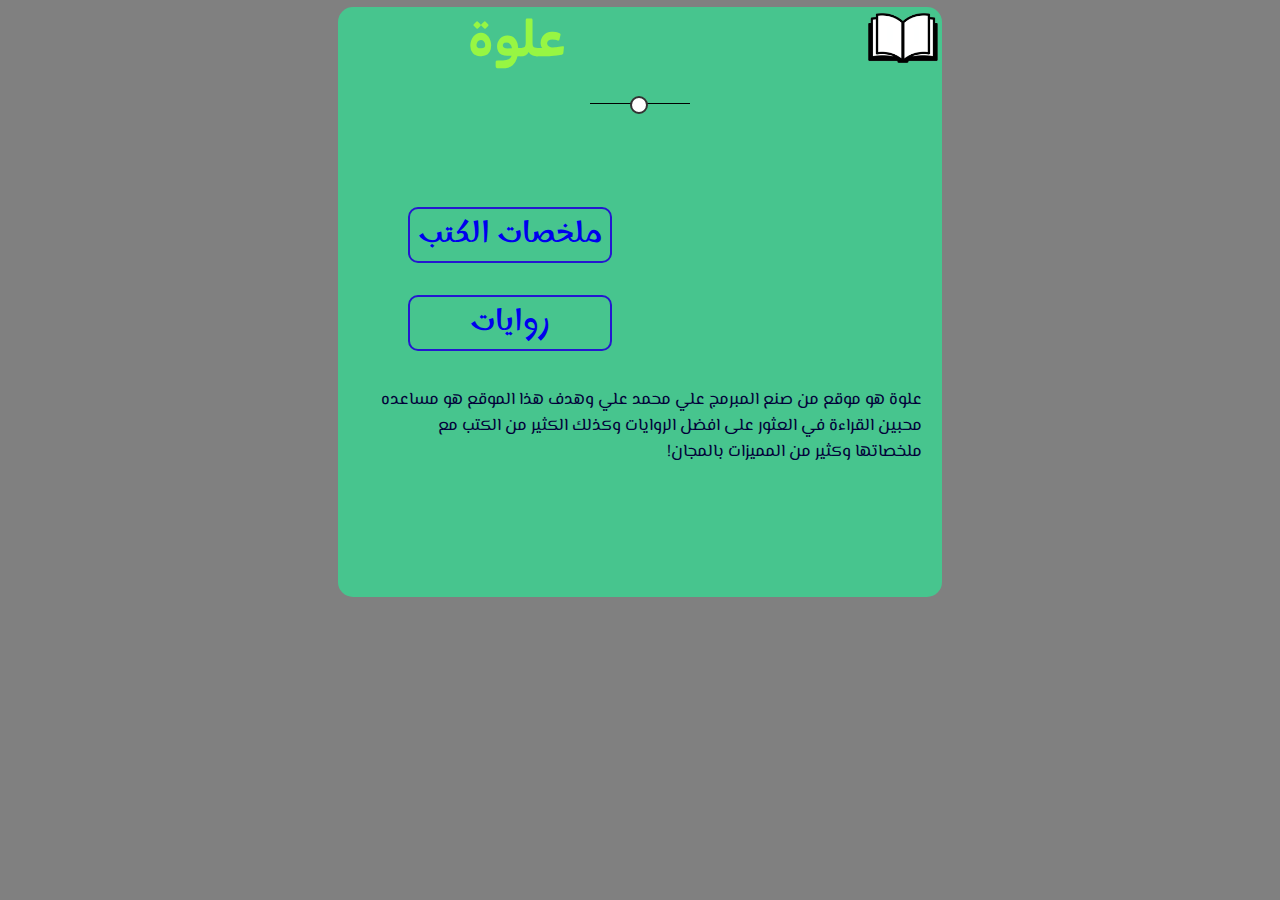
<file: index.html>
<!DOCTYPE html>

<html>
<head>
  <meta name="viewport" content="width=device-width, initial-scale=1"/>
 <link rel="preconnect" href="https://fonts.googleapis.com">
<link rel="preconnect" href="https://fonts.gstatic.com" crossorigin>
<link href="https://fonts.googleapis.com/css2?family=El+Messiri:wght@400;500;600&family=Marhey:wght@300&family=Rubik:wght@300&display=swap" rel="stylesheet">
  <meta http-equiv="CONTENT-TYPE" content="text/html; charset=UTF-8">
  <link rel="stylesheet" href="frame.css">
  <link rel="stylesheet" href="main.css">
  <title>3lwa web</title>
</head>
<body>
  <div class="container df ja">
    <!--start header-->
    <div class="banner pr">
      <header>
        <div class="head df sb">
          
        <h1>
          علوة
        </h1>
          <img src="book.png" alt="logo">
        </div>
        <div class="lin df ja pr">
        <div class="line"><div class="circle pr"></div></div>
          </div>
      </header>
      <!--end header-->
    <!--Start main-->
    <main>
      <div class="df pa items">
        <a href="book.html" class="btn-shape">
          ملخصات الكتب
        </a>
        <a href="#"class="btn-shape">
          روايات
        </a>
      </div>
    </main>
      <!--end Main-->
      <!--start footer-->
      <footer class="pa">
        <p>علوة هو موقع من صنع المبرمج علي محمد علي وهدف هذا الموقع هو مساعده محبين القراءة في العثور على افضل 
         الروايات وكذلك الكثير من الكتب مع ملخصاتها وكثير من المميزات بالمجان!</p>
      </footer>
      <!-- end footer -->
  </div>
</div>
</body>
</html>
</file>
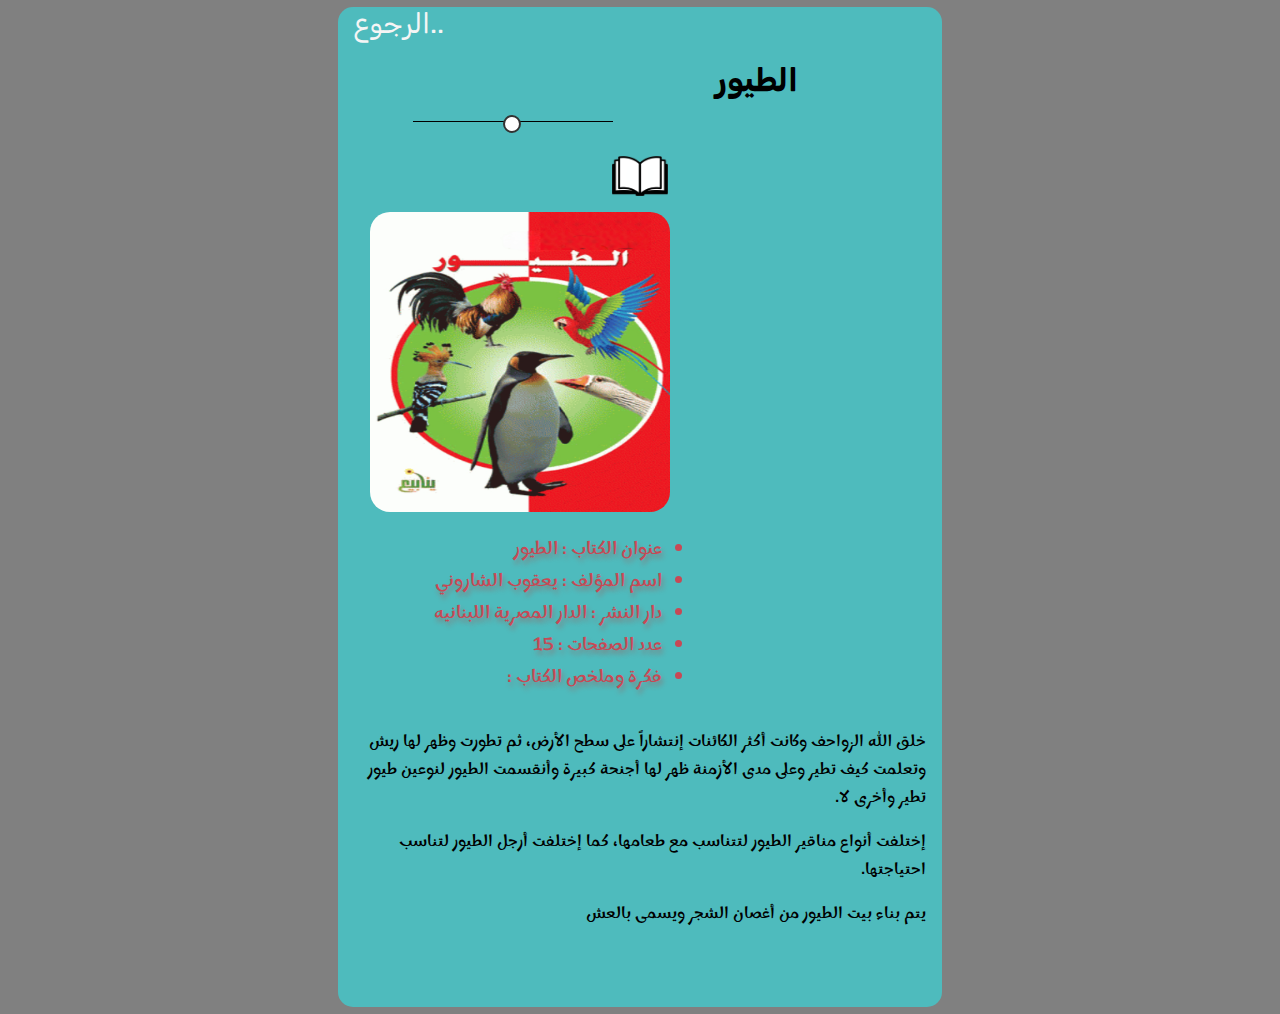
<file: birds.html>
<!DOCTYPE html>

<html>
<head>
  <title>Birds</title>
  <meta http-equiv="CONTENT-TYPE" content="text/html; charset=UTF-8">
  <meta name="viewport" content="width=device-width, initial-scale=1"/>
 <link rel="preconnect" href="https://fonts.googleapis.com">
<link rel="preconnect" href="https://fonts.gstatic.com" crossorigin>
<link href="https://fonts.googleapis.com/css2?family=El+Messiri:wght@400;500;600&family=Marhey:wght@300&family=Rubik:wght@300&display=swap" rel="stylesheet">
  <link rel="stylesheet" href="../branch.css">
  <link rel="stylesheet" href="../frame.css">
  
</head>
<body>
  <div class="container df ja">
    
    <div class="banner-d">
      <a href="../book.html" class="bakk pr">الرجوع..</a>
    <header>
      <div class="nav df">
      <h1 class="mk">الطيور</h1>
      </div>
      <div class="li pr">
        <div class="linee">
          
        </div>
        <div class="circlee pr">
          
        </div>
        
      </div>
    </header>
      <section class="df ja">
        <img  
          src="../book.png" alt="lofo">
      </section>
 
      <article>
        <img  
          src="../birds.jpg" alt="photo">
      </article>
      <main>
        <div class="df">
          <ul dir="rtl">
            <li>عنوان الكتاب : الطيور</li>
            <li>اسم المؤلف : يعقوب الشاروني</li>
            <li>دار النشر : الدار المصرية اللبنانيه</li>
            <li>عدد الصفحات : 15</li>
            <li>فكرة وملخص الكتاب :</li>
          </ul>
        </div>
      </main>
      <footer>
        <p>خلق الله الزواحف وكانت أكثر الكائنات إنتشاراً على سطح الأرض، ثم تطورت وظهر لها ريش وتعلمت كيف تطير وعلى مدى الأزمنة ظهر لها أجنحة كبيرة وأنقسمت الطيور لنوعين طيور تطير وأخرى لا. </p>
        <p>
          إختلفت أنواع مناقير الطيور لتتناسب مع طعامها، كما إختلفت أرجل الطيور لتناسب احتياجتها.
        </p>
       <p>يتم بناء بيت الطيور من أغصان الشجر ويسمى بالعش</p>
      </footer>
    </div>
  </div>
</body>
</html>
</file>
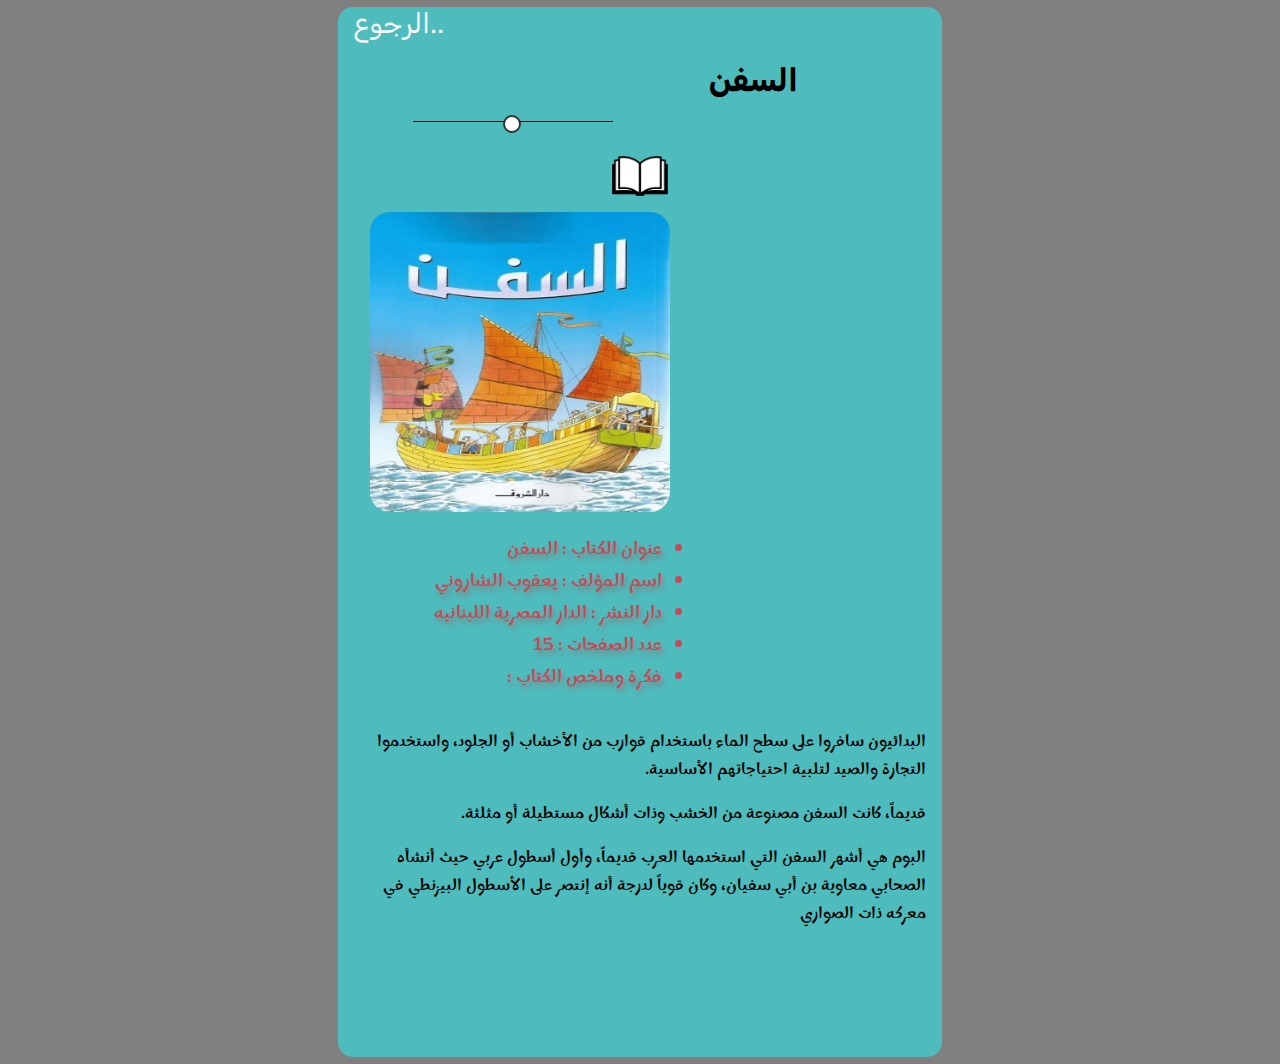
<file: boats.html>
<!DOCTYPE html>

<html>
<head>
  <title>boats</title>
  <meta http-equiv="CONTENT-TYPE" content="text/html; charset=UTF-8">
  <meta name="viewport" content="width=device-width, initial-scale=1"/>
 <link rel="preconnect" href="https://fonts.googleapis.com">
<link rel="preconnect" href="https://fonts.gstatic.com" crossorigin>
<link href="https://fonts.googleapis.com/css2?family=El+Messiri:wght@400;500;600&family=Marhey:wght@300&family=Rubik:wght@300&display=swap" rel="stylesheet">
  <link rel="stylesheet" href="../branch.css">
  <link rel="stylesheet" href="../frame.css">
  
</head>
<body>
  <div class="container df ja">
    <div class="banner-b">
      <a href="../book.html" class="bakk pr">الرجوع..</a>
    <header>
      <div class="nav df">
      <h1>السفن</h1>
      </div>
      <div class="li pr">
        <div class="linee">
          
        </div>
        <div class="circlee pr">
          
        </div>
        
      </div>
    </header>
      <section class="df ja">
        <img  
          src="../book.png" alt="lofo">
      </section>
 
      <article>
        <img  
          src="../boats.jpg" alt="photo">
      </article>
      <main>
        <div class="df">
          <ul dir="rtl">
            <li>عنوان الكتاب : السفن</li>
            <li>اسم المؤلف : يعقوب الشاروني</li>
            <li>دار النشر : الدار المصرية اللبنانيه</li>
            <li>عدد الصفحات : 15</li>
            <li>فكرة وملخص الكتاب :</li>
          </ul>
        </div>
      </main>
      <footer>
        <p>البدائيون سافروا على سطح الماء باستخدام قوارب من الأخشاب أو الجلود، واستخدموا التجارة والصيد لتلبية احتياجاتهم الأساسية. </p>
        <p>قديماً، كانت السفن مصنوعة من الخشب وذات أشكال مستطيلة أو مثلثة.
        </p>
        <p>
          البوم هي أشهر السفن التي استخدمها العرب قديماً، وأول أسطول عربي حيث أنشأه الصحابي معاوية بن أبي سفيان، وكان قوياً لدرجة أنه إنتصر على الأسطول البيزنطي في معركه ذات الصواري
        </p>
      </footer>
    </div>
  </div>
</body>
</html>
</file>
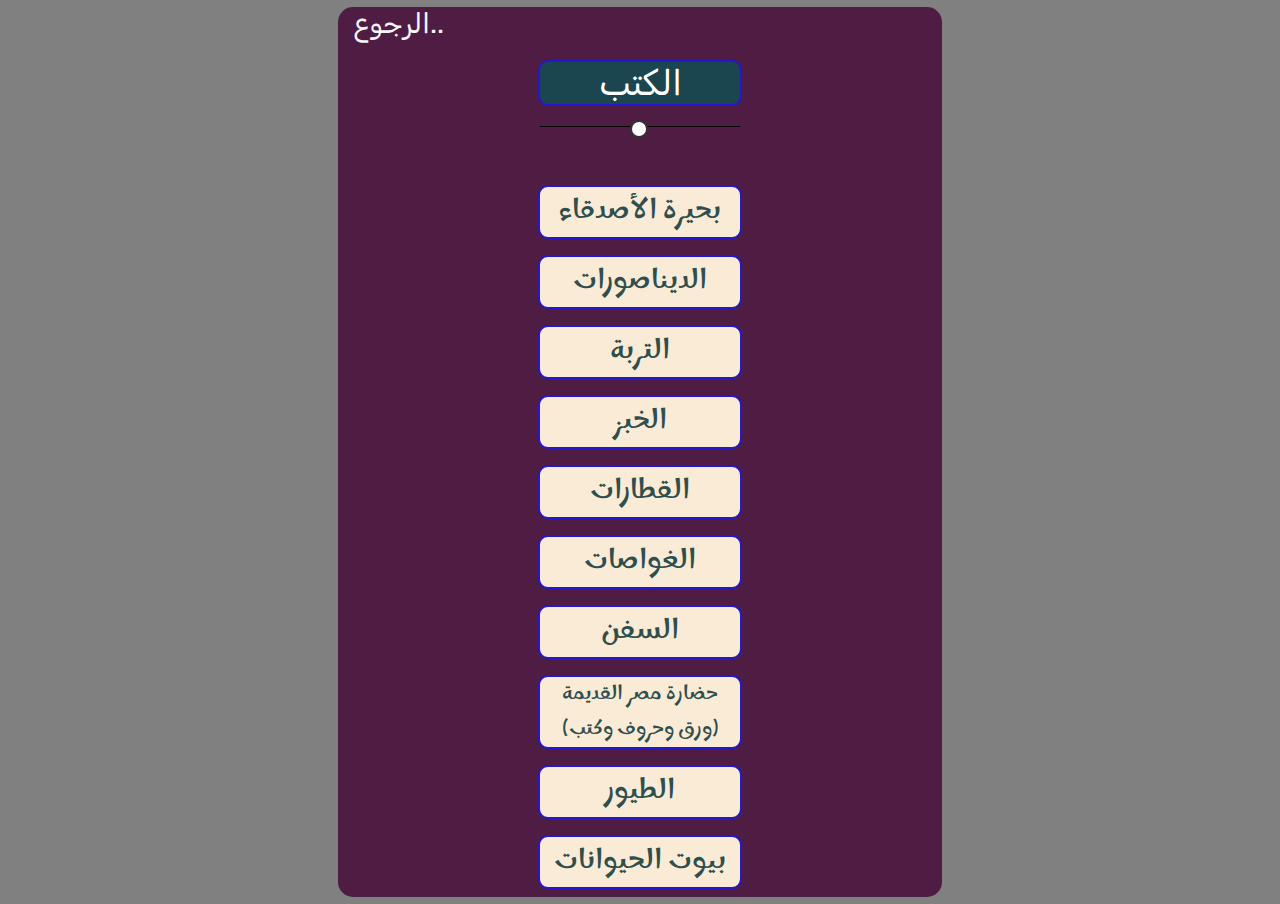
<file: book.html>
<!DOCTYPE html>

<html>
<head>
  <meta name="viewport" content="width=device-width, initial-scale=1"/>
 <link rel="preconnect" href="https://fonts.googleapis.com">
<link rel="preconnect" href="https://fonts.gstatic.com" crossorigin>
<link href="https://fonts.googleapis.com/css2?family=El+Messiri:wght@400;500;600&family=Marhey:wght@300&family=Rubik:wght@300&display=swap" rel="stylesheet">
  <meta http-equiv="CONTENT-TYPE" content="text/html; charset=UTF-8">
  <link rel="stylesheet" href="frame.css">
  <link rel="stylesheet" href="main.css">
  <title>Books</title>
</head>
<body>
  <div class="container df ja">
    <div class="bann">
      <a href="index.html" class="bakk pr">الرجوع..</a>
      <div class="header df ja">
        <div class="btn-shape tc mt20 go">
          الكتب
        </div>
      </div>
      <div class="linr df ja pr">
        <div class="linee"><div class="circlee pr"></div></div>
          </div>
      <article class="df ja">
        <div class="item df">
          <div class="btn-shape"> <a href="./books/friends.html">
            بحيرة الأصدقاء
          </a></div> 
          <div class="btn-shape"> <a href="./books/dino.html">      
           الديناصورات</a></div> 
          <div class="btn-shape"> <a href="./books/soil.html">
            التربة
          </a></div> 
          <div class="btn-shape"> <a href="./books/bread.html">
            الخبز
          </a></div> 
          <div class="btn-shape"> <a href="./books/trains.html">
            القطارات
          </a></div> 
          <div class="btn-shape"><a href="./books/sub-marine.html">
            الغواصات
          </a></div> 
          <div class="btn-shape"> <a href="./books/boats.html">
            السفن
         </a> </div>
          <div class="btn-shape special"><a href="./books/egypt.html">
            حضارة مصر القديمة (ورق وحروف وكتب)
         </a> </div>
          <div class="btn-shape"> <a href="./books/birds.html">
            الطيور
          </a> </div>
          <div class="btn-shape"> <a href="./books/byot.html">
            بيوت الحيوانات
          </a> </div>
        </div>
      </article>
    </div>
  </div>
</body>
</html>
</file>
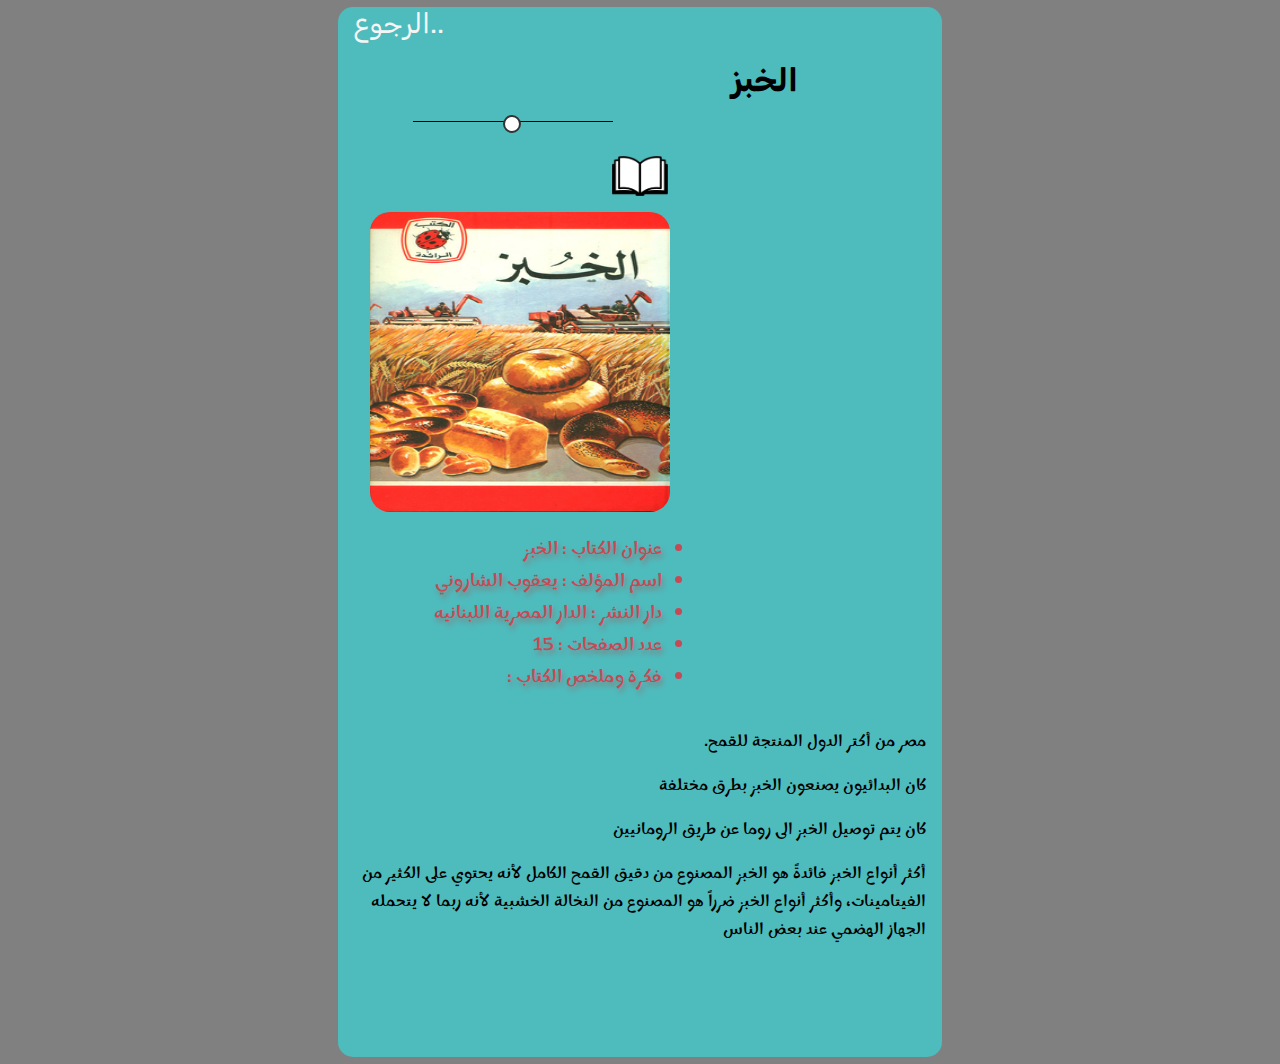
<file: bread.html>
<!DOCTYPE html>

<html>
<head>
  <title>Bread</title>
  <meta http-equiv="CONTENT-TYPE" content="text/html; charset=UTF-8">
  <meta name="viewport" content="width=device-width, initial-scale=1"/>
 <link rel="preconnect" href="https://fonts.googleapis.com">
<link rel="preconnect" href="https://fonts.gstatic.com" crossorigin>
<link href="https://fonts.googleapis.com/css2?family=El+Messiri:wght@400;500;600&family=Marhey:wght@300&family=Rubik:wght@300&display=swap" rel="stylesheet">
  <link rel="stylesheet" href="../branch.css">
  <link rel="stylesheet" href="../frame.css">
  
</head>
<body>
  <div class="container df ja">
    <div class="banner-b">
      <a href="../book.html" class="bakk pr">الرجوع..</a>
    <header>
      <div class="nav df">
      <h1>الخبز</h1>
      </div>
      <div class="li pr">
        <div class="linee">
          
        </div>
        <div class="circlee pr">
          
        </div>
        
      </div>
    </header>
      <section class="df ja">
        <img  
          src="../book.png" alt="lofo">
      </section>
 
      <article>
        <img  
          src="../bread.jpg" alt="photo">
      </article>
      <main>
        <div class="df">
          <ul dir="rtl">
            <li>عنوان الكتاب : الخبز</li>
            <li>اسم المؤلف : يعقوب الشاروني</li>
            <li>دار النشر : الدار المصرية اللبنانيه</li>
            <li>عدد الصفحات : 15</li>
            <li>فكرة وملخص الكتاب :</li>
          </ul>
        </div>
      </main>
      <footer>
        <p>مصر من أكتر الدول المنتجة للقمح.</p>
        <p>
          كان البدائيون يصنعون الخبز بطرق مختلفة
        </p>
        <p>
          كان يتم توصيل الخبز الى روما عن طريق الرومانيين
        </p>
        <p>
          أكثر أنواع الخبز فائدةً هو الخبز المصنوع من دقيق القمح الكامل لأنه يحتوي على الكثير من الفيتامينات، وأكثر أنواع الخبز ضرراً هو المصنوع من النخالة الخشبية لأنه ربما لا يتحمله الجهاز الهضمي عند بعض الناس
        </p>
      </footer>
    </div>
  </div>
</body>
</html>
</file>
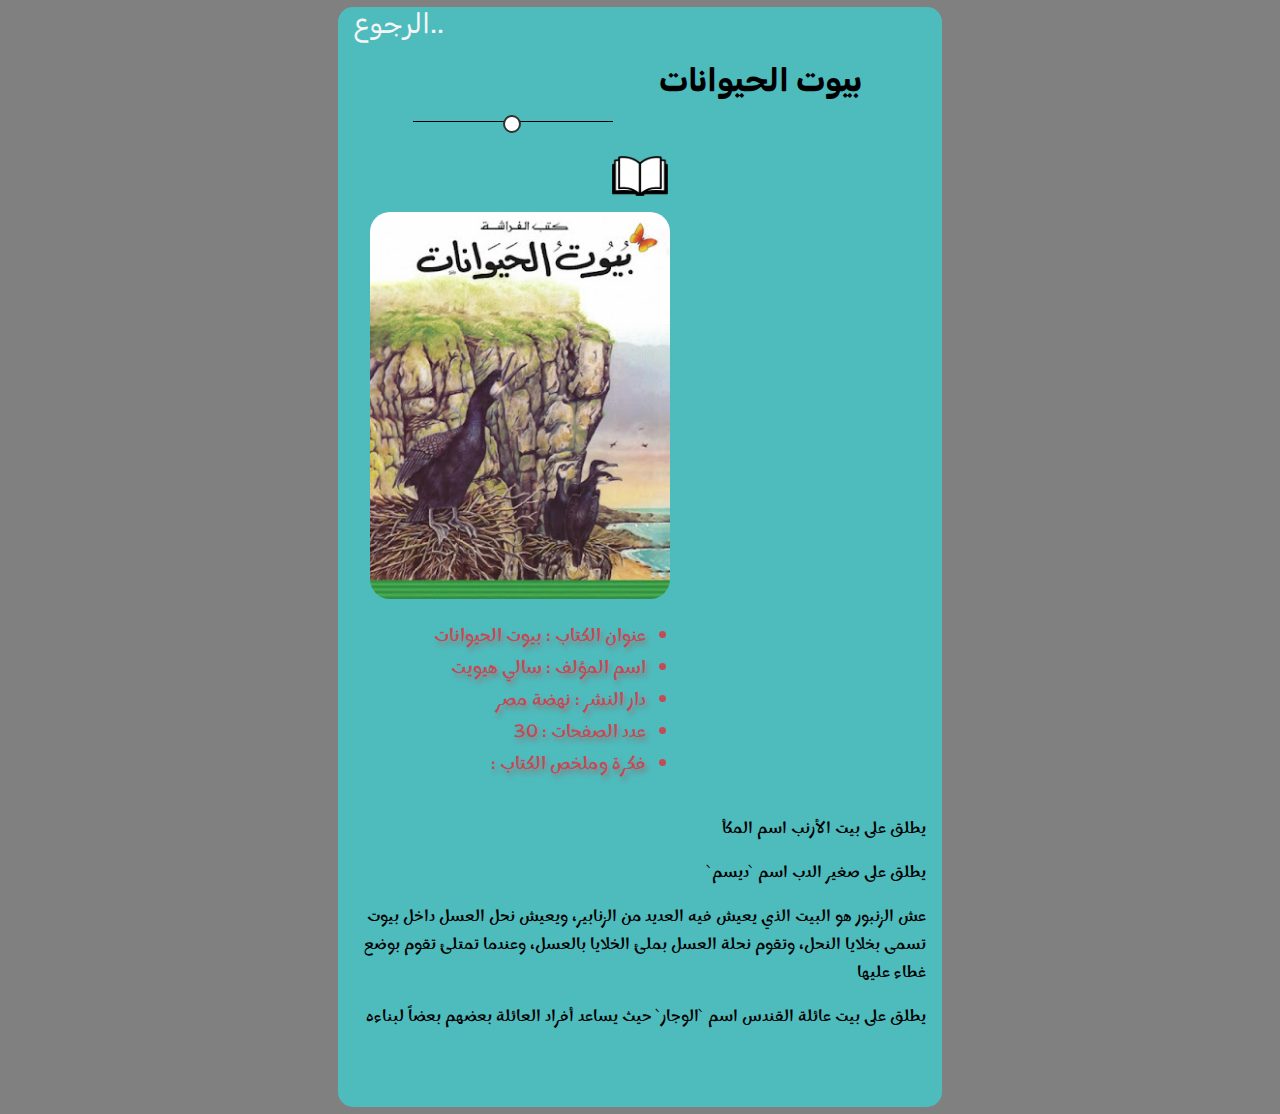
<file: byot.html>
<!DOCTYPE html>

<html>
<head>
  <title>animals homes</title>
  <meta http-equiv="CONTENT-TYPE" content="text/html; charset=UTF-8">
  <meta name="viewport" content="width=device-width, initial-scale=1"/>
 <link rel="preconnect" href="https://fonts.googleapis.com">
<link rel="preconnect" href="https://fonts.gstatic.com" crossorigin>
<link href="https://fonts.googleapis.com/css2?family=El+Messiri:wght@400;500;600&family=Marhey:wght@300&family=Rubik:wght@300&display=swap" rel="stylesheet">
  <link rel="stylesheet" href="../branch.css">
  <link rel="stylesheet" href="../frame.css">
  
</head>
<body>
  <div class="container df ja">
    <div class="banner-s">
      <a href="../book.html" class="bakk pr">الرجوع..</a>
    <header>
      <div class="nav df">
      <h1 class="po">بيوت الحيوانات</h1>
      </div>
      <div class="li pr">
        <div class="linee">
          
        </div>
        <div class="circlee pr">
          
        </div>
        
      </div>
    </header>
      <section class="df ja">
        <img  
          src="../book.png" alt="lofo">
      </section>
 
      <article>
        <img  
          src="../byot.jpg" alt="photo">
      </article>
      <main>
        <div class="df">
          <ul dir="rtl">
            <li>عنوان الكتاب : بيوت الحيوانات</li>
            <li>اسم المؤلف : سالي هيويت</li>
            <li>دار النشر : نهضة مصر</li>
            <li>عدد الصفحات : 30</li>
            <li>فكرة وملخص الكتاب :</li>
          </ul>
        </div>
      </main>
      <footer>
        <p>يطلق على بيت الأرنب اسم المكأ</p>
        <p>
       يطلق على صغير الدب اسم `ديسم`
        </p>
        <p>عش الزنبور هو البيت الذي يعيش فيه العديد من الزنابير، ويعيش نحل العسل داخل بيوت تسمى بخلايا النحل، وتقوم نحلة العسل بملئ الخلايا بالعسل، وعندما تمتلئ تقوم بوضع غطاء عليها </p>
        
        <p>
          يطلق على بيت عائلة القندس اسم `الوجار` حيث يساعد أفراد العائلة بعضهم بعضاً لبناءه
        </p>
      </footer>
    </div>
  </div>
</body>
</html>
</file>
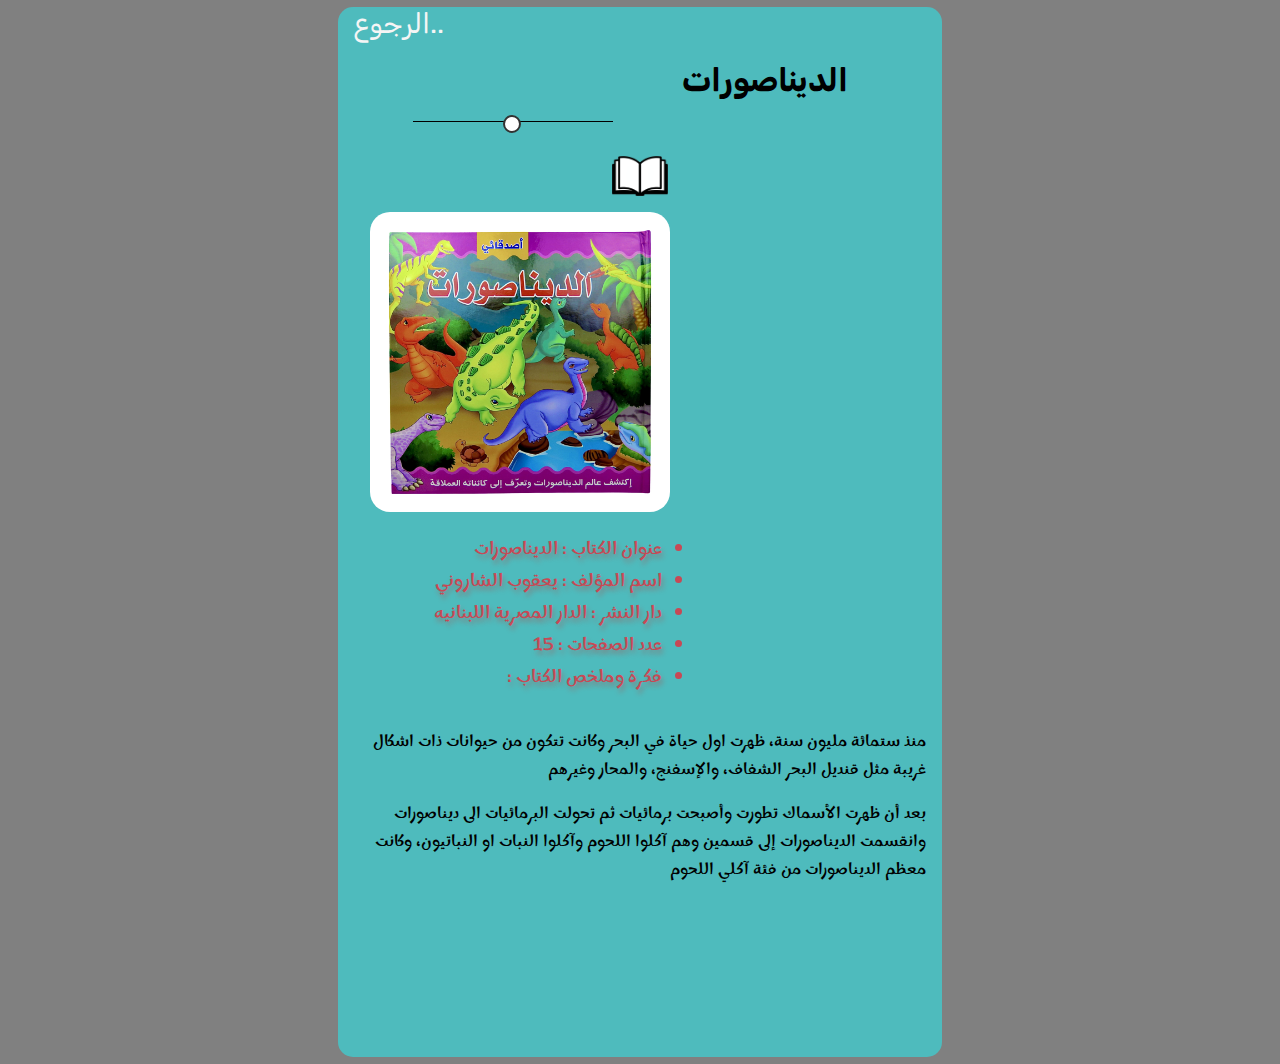
<file: dino.html>
<!DOCTYPE html>

<html>
<head>
  <title>dinosaurs</title>
  <meta http-equiv="CONTENT-TYPE" content="text/html; charset=UTF-8">
  <meta name="viewport" content="width=device-width, initial-scale=1"/>
 <link rel="preconnect" href="https://fonts.googleapis.com">
<link rel="preconnect" href="https://fonts.gstatic.com" crossorigin>
<link href="https://fonts.googleapis.com/css2?family=El+Messiri:wght@400;500;600&family=Marhey:wght@300&family=Rubik:wght@300&display=swap" rel="stylesheet">
  <link rel="stylesheet" href="../branch.css">
  <link rel="stylesheet" href="../frame.css">
  
</head>
<body>
  <div class="container df ja">
    <div class="banner-b">
      <a href="../book.html" class="bakk pr">الرجوع..</a>
    <header>
      <div class="nav df">
      <h1 class="pos pr">الديناصورات</h1>
      </div>
      <div class="li pr">
        <div class="linee">
          
        </div>
        <div class="circlee pr">
          
        </div>
        
      </div>
    </header>
      <section class="df ja">
        <img  
          src="../book.png" alt="lofo">
      </section>
 
      <article>
        <img  
          src="../dinos.jpg" alt="photo">
      </article>
      <main>
        <div class="df">
          <ul dir="rtl">
            <li>عنوان الكتاب : الديناصورات</li>
            <li>اسم المؤلف : يعقوب الشاروني</li>
            <li>دار النشر : الدار المصرية اللبنانيه</li>
            <li>عدد الصفحات : 15</li>
            <li>فكرة وملخص الكتاب :</li>
          </ul>
        </div>
      </main>
      <footer>
        <p>منذ ستمائة مليون سنة، ظهرت اول حياة في البحر وكانت تتكون من حيوانات ذات اشكال غريبة مثل قنديل البحر الشفاف، والإسفنج، والمحار وغيرهم</p>
        <p>
          بعد أن ظهرت الأسماك تطورت وأصبحت برمائيات ثم تحولت البرمائيات الى ديناصورات وانقسمت الديناصورات إلى قسمين وهم آكلوا اللحوم وآكلوا النبات او النباتيون، وكانت معظم الديناصورات من فئة آكلي اللحوم
        </p>
      </footer>
    </div>
  </div>
</body>
</html>
</file>
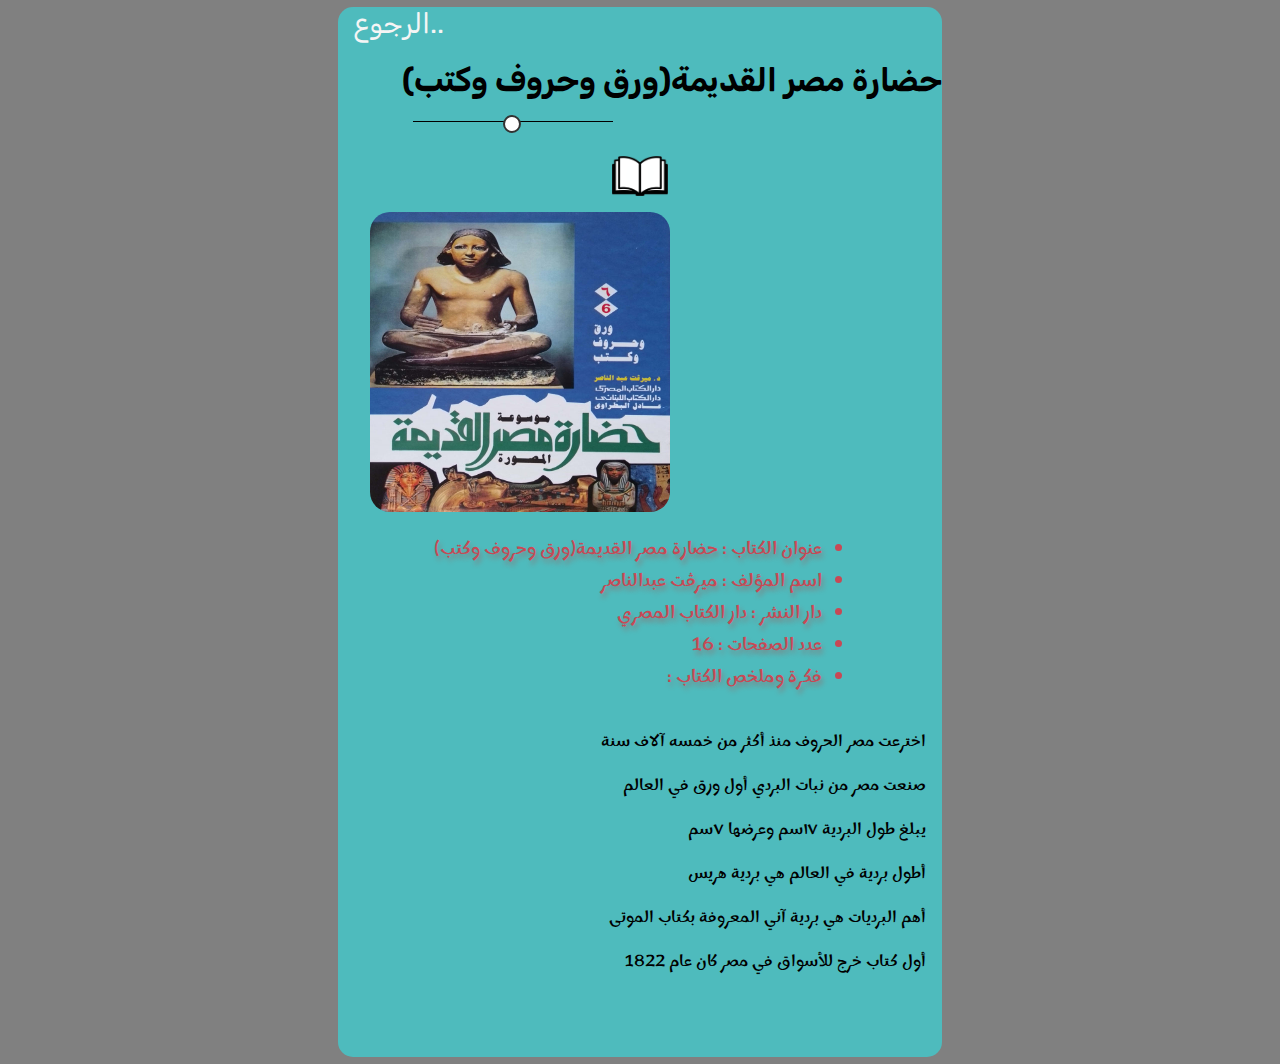
<file: egypt.html>
<!DOCTYPE html>

<html>
<head>
  <title>Egypt</title>
  <meta http-equiv="CONTENT-TYPE" content="text/html; charset=UTF-8">
  <meta name="viewport" content="width=device-width, initial-scale=1"/>
 <link rel="preconnect" href="https://fonts.googleapis.com">
<link rel="preconnect" href="https://fonts.gstatic.com" crossorigin>
<link href="https://fonts.googleapis.com/css2?family=El+Messiri:wght@400;500;600&family=Marhey:wght@300&family=Rubik:wght@300&display=swap" rel="stylesheet">
  <link rel="stylesheet" href="../branch.css">
  <link rel="stylesheet" href="../frame.css">
  
</head>
<body>
  <div class="container df ja">
    <div class="banner-b">
      <a href="../book.html" class="bakk pr">الرجوع..</a>
    <header>
      <div class="nav df">
      <h1 class="po">حضارة مصر القديمة(ورق وحروف وكتب)</h1>
      </div>
      <div class="li pr">
        <div class="linee">
          
        </div>
        <div class="circlee pr">
          
        </div>
        
      </div>
    </header>
      <section class="df ja">
        <img  
          src="../book.png" alt="lofo">
      </section>
 
      <article>
        <img  
          src="../egypt.jpg" alt="photo">
      </article>
      <main>
        <div class="df">
          <ul dir="rtl">
            <li>عنوان الكتاب : حضارة مصر القديمة(ورق وحروف وكتب)</li>
            <li>اسم المؤلف : ميرڤت عبدالناصر</li>
            <li>دار النشر : دار الكتاب المصري</li>
            <li>عدد الصفحات : 16</li>
            <li>فكرة وملخص الكتاب :</li>
          </ul>
        </div>
      </main>
      <footer>
        <p>اخترعت مصر الحروف منذ أكثر من خمسه آلاف سنة</p>
        <p>
صنعت مصر من نبات البردي أول ورق في العالم 
        </p>
        يبلغ طول البردية ١٧سم وعرضها ٧سم
        <p>
          أطول بردية في العالم هي بردية هريس 
        </p>
        <p>أهم البرديات هي بردية آني المعروفة بكتاب الموتى</p>
        <p>أول كتاب خرج للأسواق في مصر كان عام 1822</p>
      </footer>
    </div>
  </div>
</body>
</html>
</file>
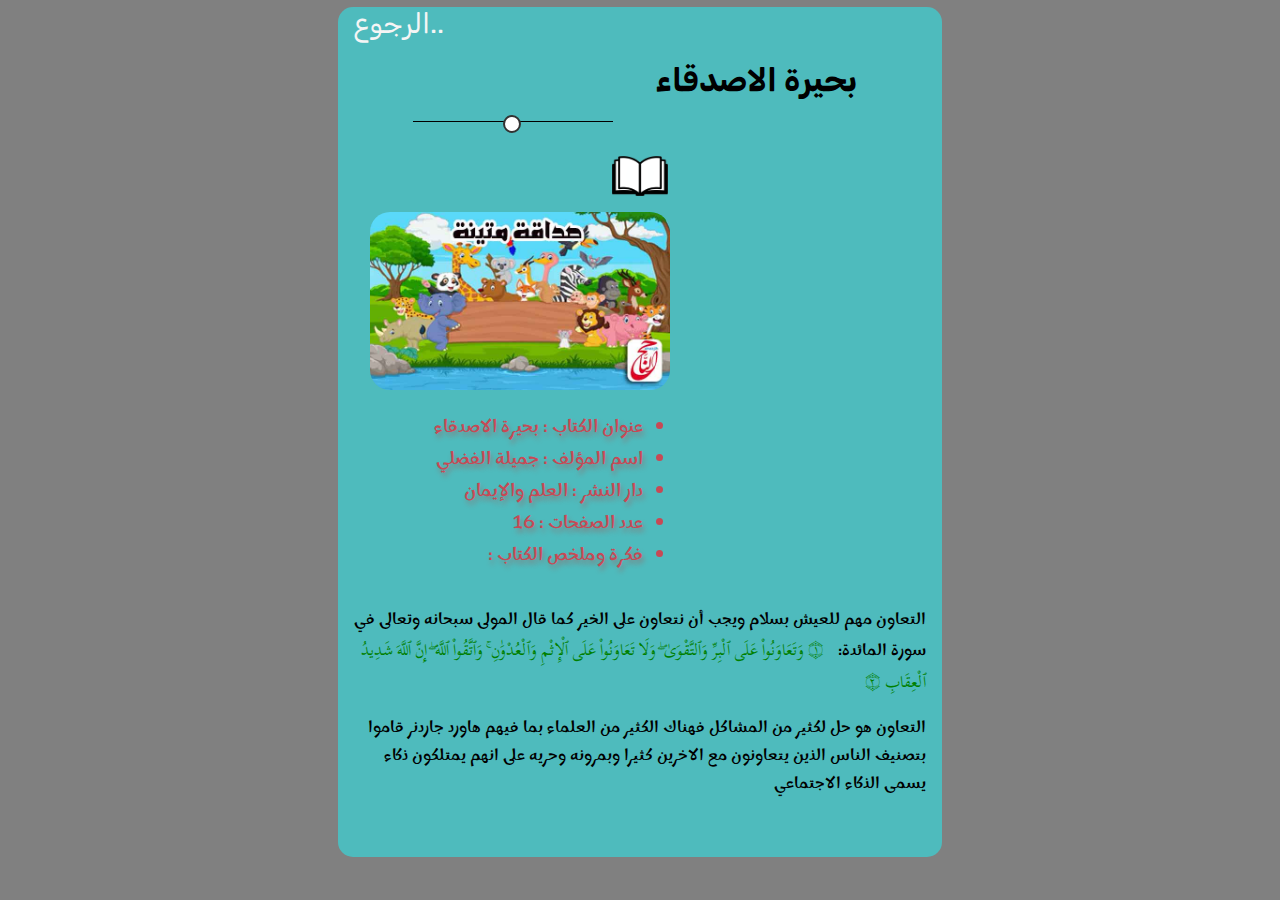
<file: friends.html>
<!DOCTYPE html>

<html>
<head>
  <title>Freinds Lake</title>
  <meta http-equiv="CONTENT-TYPE" content="text/html; charset=UTF-8">
  <meta name="viewport" content="width=device-width, initial-scale=1"/>
 <link rel="preconnect" href="https://fonts.googleapis.com">
<link rel="preconnect" href="https://fonts.gstatic.com" crossorigin>
<link href="https://fonts.googleapis.com/css2?family=El+Messiri:wght@400;500;600&family=Marhey:wght@300&family=Rubik:wght@300&display=swap" rel="stylesheet">
  <link rel="stylesheet" href="../branch.css">
  <link rel="stylesheet" href="../frame.css">
  
</head>
<body>
  <div class="container df ja">
    <div class="banner">
      <a href="../book.html" class="bakk pr">الرجوع..</a>
    <header>
      <div class="nav df">
      <h1>بحيرة الاصدقاء</h1>
      </div>
      <div class="li pr">
        <div class="linee">
          
        </div>
        <div class="circlee pr">
          
        </div>
        
      </div>
    </header>
      <section class="df ja">
        <img  
          src="../book.png" alt="lofo">
      </section>
 
      <article>
        <img  
          src="../صداقة-متينة.jpg" alt="photo">
      </article>
      <main>
        <div class="df">
          <ul dir="rtl">
            <li>عنوان الكتاب : بحيرة الاصدقاء</li>
            <li>اسم المؤلف : جميلة الفضلي</li>
            <li>دار النشر : العلم والإيمان</li>
            <li>عدد الصفحات : 16</li>
            <li>فكرة وملخص الكتاب :</li>
          </ul>
        </div>
      </main>
      <footer>
        <p>التعاون مهم للعيش بسلام ويجب أن نتعاون على الخير كما قال المولى
          سبحانه وتعالى في سورة المائدة:
          <span class="pr">
            <span class="pr span">
        ١
              </span>
            ۝ وَتَعَاوَنُوا۟ عَلَى ٱلْبِرِّ وَٱلتَّقْوَىٰ ۖ وَلَا تَعَاوَنُوا۟ عَلَى ٱلْإِثْمِ وَٱلْعُدْوَٰنِ ۚ وَٱتَّقُوا۟ ٱللَّهَ ۖ إِنَّ 
            
            ٱللَّهَ شَدِيدُ ٱلْعِقَابِ 
            ۝ 
            <span class="spa pr">
            ٢
            </span>
          </span></p>
        <p>
          التعاون هو حل لكثير من المشاكل فهناك الكثير من العلماء بما فيهم هاورد جاردنر قاموا بتصنيف الناس الذين يتعاونون مع الاخرين كثيرا وبمرونه وحريه على انهم يمتلكون ذكاء يسمى الذكاء الاجتماعي
        </p>
      </footer>
    </div>
  </div>
</body>
</html>
</file>
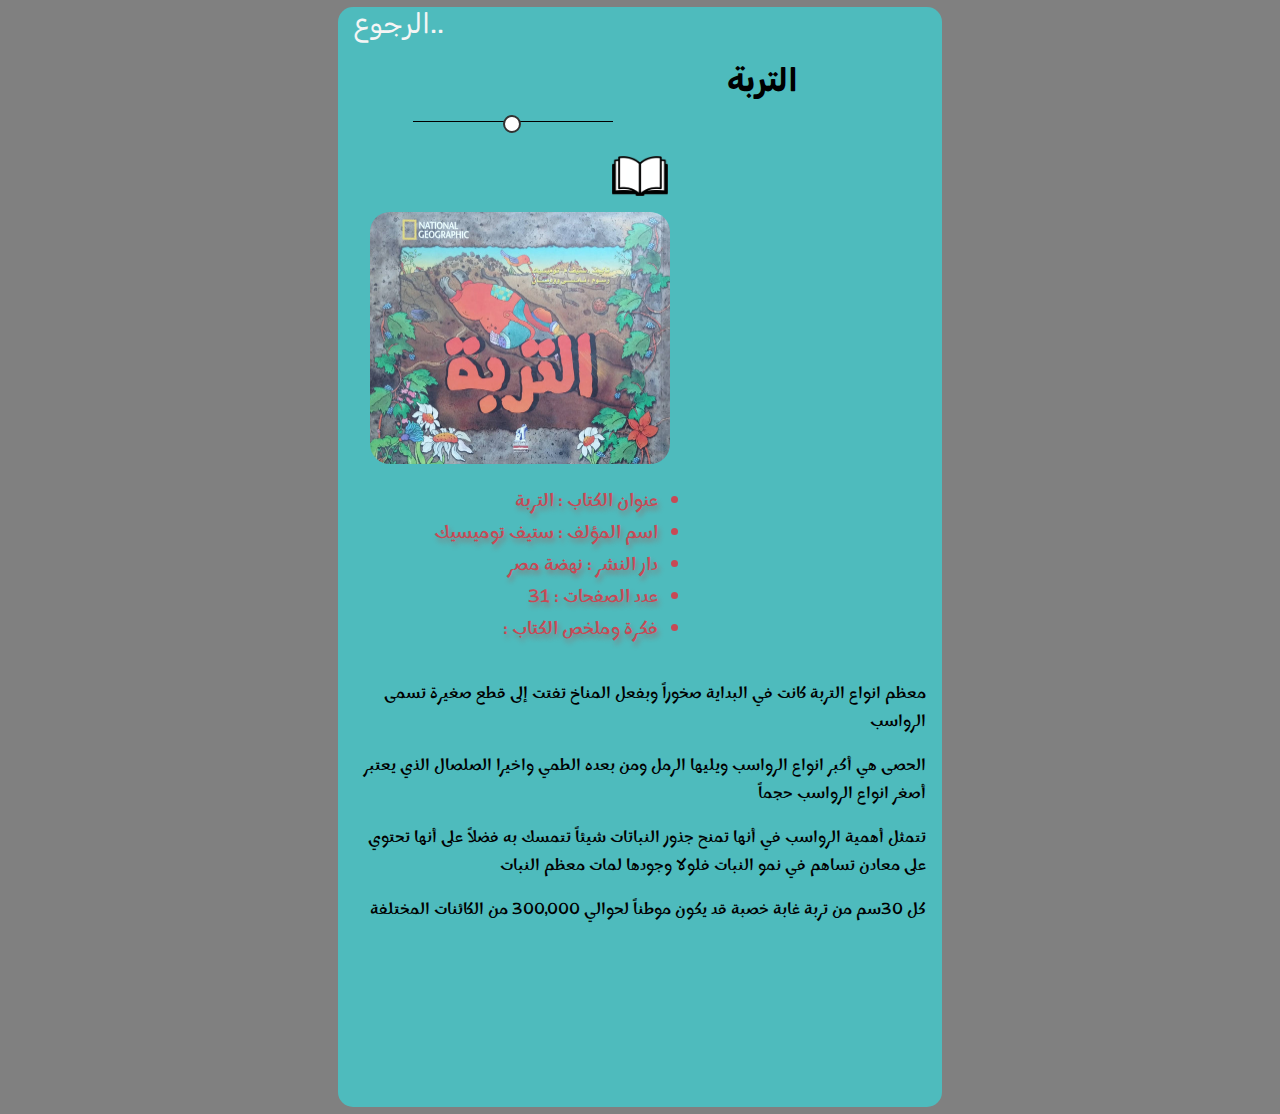
<file: soil.html>
<!DOCTYPE html>

<html>
<head>
  <title>Soil</title>
  <meta http-equiv="CONTENT-TYPE" content="text/html; charset=UTF-8">
  <meta name="viewport" content="width=device-width, initial-scale=1"/>
 <link rel="preconnect" href="https://fonts.googleapis.com">
<link rel="preconnect" href="https://fonts.gstatic.com" crossorigin>
<link href="https://fonts.googleapis.com/css2?family=El+Messiri:wght@400;500;600&family=Marhey:wght@300&family=Rubik:wght@300&display=swap" rel="stylesheet">
  <link rel="stylesheet" href="../branch.css">
  <link rel="stylesheet" href="../frame.css">
  
</head>
<body>
  <div class="container df ja">
    <div class="banner-s">
      <a href="../book.html" class="bakk pr">الرجوع..</a>
    <header>
      <div class="nav df">
      <h1>التربة</h1>
      </div>
      <div class="li pr">
        <div class="linee">
          
        </div>
        <div class="circlee pr">
          
        </div>
        
      </div>
    </header>
      <section class="df ja">
        <img  
          src="../book.png" alt="lofo">
      </section>
 
      <article>
        <img  
          src="../soil.jpg" alt="photo">
      </article>
      <main>
        <div class="df">
          <ul dir="rtl">
            <li>عنوان الكتاب : التربة</li>
            <li>اسم المؤلف : ستيف توميسيك</li>
            <li>دار النشر : نهضة مصر</li>
            <li>عدد الصفحات : 31</li>
            <li>فكرة وملخص الكتاب :</li>
          </ul>
        </div>
      </main>
      <footer>
        <p>معظم انواع التربة كانت في البداية صخوراً وبفعل المناخ تفتت إلى قطع صغيرة تسمى الرواسب</p>
        <p>
        الحصى هي أكبر انواع الرواسب ويليها الرمل ومن بعده الطمي واخيرا الصلصال الذي يعتبر أصغر انواع الرواسب حجماً
        </p>
        <p>تتمثل أهمية الرواسب في أنها تمنح جذور النباتات شيئاً تتمسك به فضلاً على أنها تحتوي على معادن تساهم في نمو النبات فلولا وجودها لمات معظم النبات</p>
        
        <p>
          كل 30سم من تربة غابة خصبة قد يكون موطناً لحوالي 300,000 من الكائنات المختلفة
        </p>
      </footer>
    </div>
  </div>
</body>
</html>
</file>
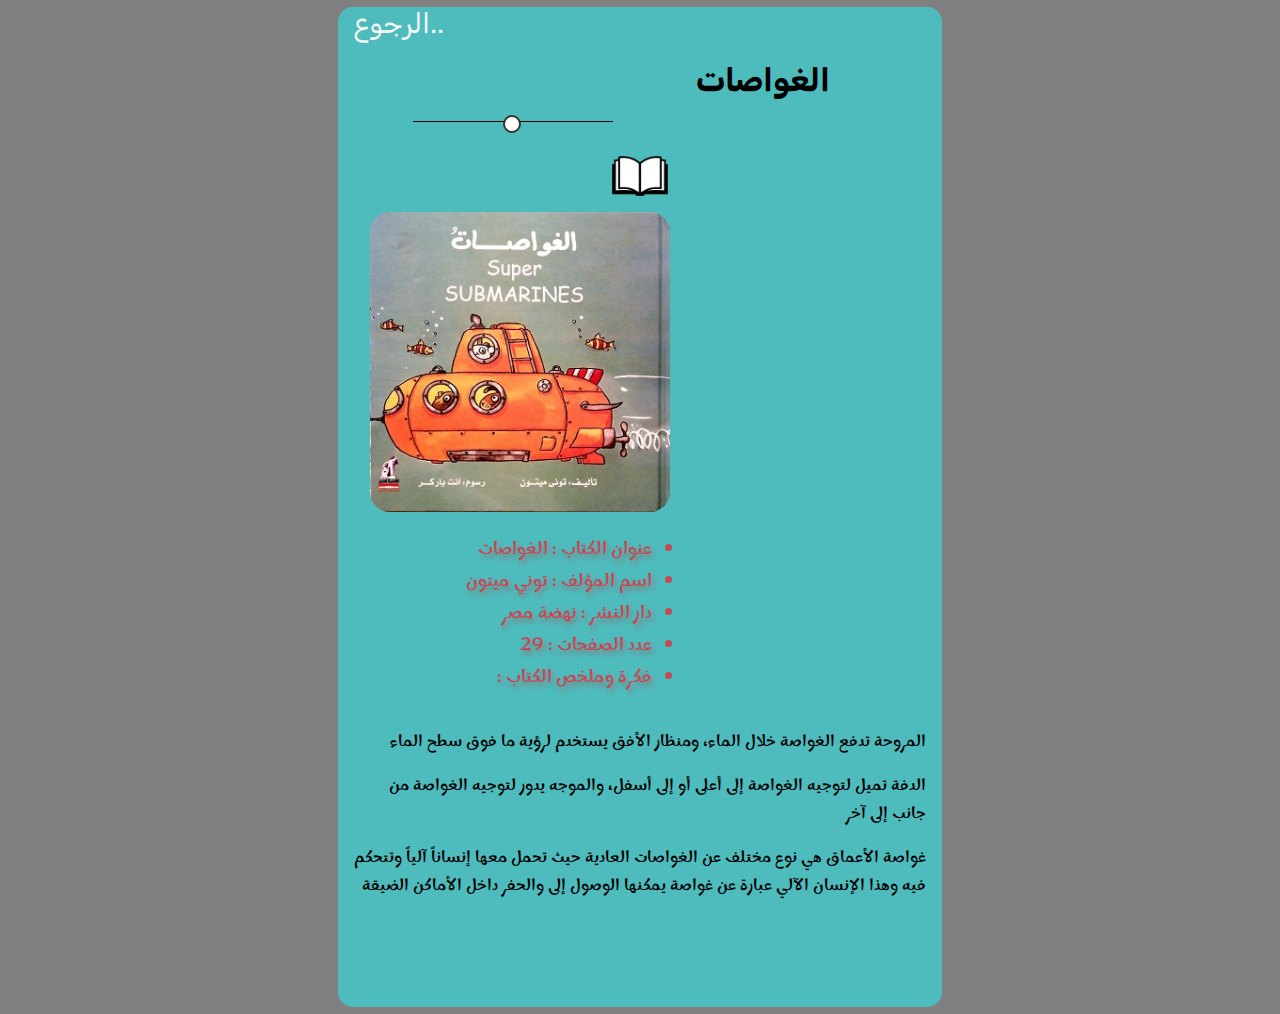
<file: sub-marine.html>
<!DOCTYPE html>

<html>
<head>
  <title>Sub-Marine</title>
  <meta http-equiv="CONTENT-TYPE" content="text/html; charset=UTF-8">
  <meta name="viewport" content="width=device-width, initial-scale=1"/>
 <link rel="preconnect" href="https://fonts.googleapis.com">
<link rel="preconnect" href="https://fonts.gstatic.com" crossorigin>
<link href="https://fonts.googleapis.com/css2?family=El+Messiri:wght@400;500;600&family=Marhey:wght@300&family=Rubik:wght@300&display=swap" rel="stylesheet">
  <link rel="stylesheet" href="../branch.css">
  <link rel="stylesheet" href="../frame.css">
  
</head>
<body>
  <div class="container df ja">
    <div class="banner-d">
      <a href="../book.html" class="bakk pr">الرجوع..</a>
    <header>
      <div class="nav df">
      <h1 class="ko">الغواصات</h1>
      </div>
      <div class="li pr">
        <div class="linee">
          
        </div>
        <div class="circlee pr">
          
        </div>
        
      </div>
    </header>
      <section class="df ja">
        <img  
          src="../book.png" alt="lofo">
      </section>
 
      <article>
        <img  
          src="../sub-marin.jpg" alt="photo">
      </article>
      <main>
        <div class="df">
          <ul dir="rtl" class="gh">
            <li>عنوان الكتاب : الغواصات</li>
            <li>اسم المؤلف : توني ميتون</li>
            <li>دار النشر : نهضة مصر</li>
            <li>عدد الصفحات : 29</li>
            <li>فكرة وملخص الكتاب :</li>
          </ul>
        </div>
      </main>
      <footer>
        <p>المروحة تدفع الغواصة خلال الماء، ومنظار الأفق يستخدم لرؤية ما فوق سطح الماء</p>
        <p>
          الدفة تميل لتوجيه الغواصة إلى أعلى أو إلى أسفل، والموجه يدور لتوجيه الغواصة من جانب إلى آخر
        </p>
        <p>غواصة الأعماق هي نوع مختلف عن الغواصات العادية حيث تحمل معها إنساناً آلياً وتتحكم فيه وهذا الإنسان الآلي عبارة عن غواصة يمكنها الوصول إلى والحفر داخل الأماكن الضيقة</p>

      </footer>
    </div>
  </div>
</body>
</html>
</file>
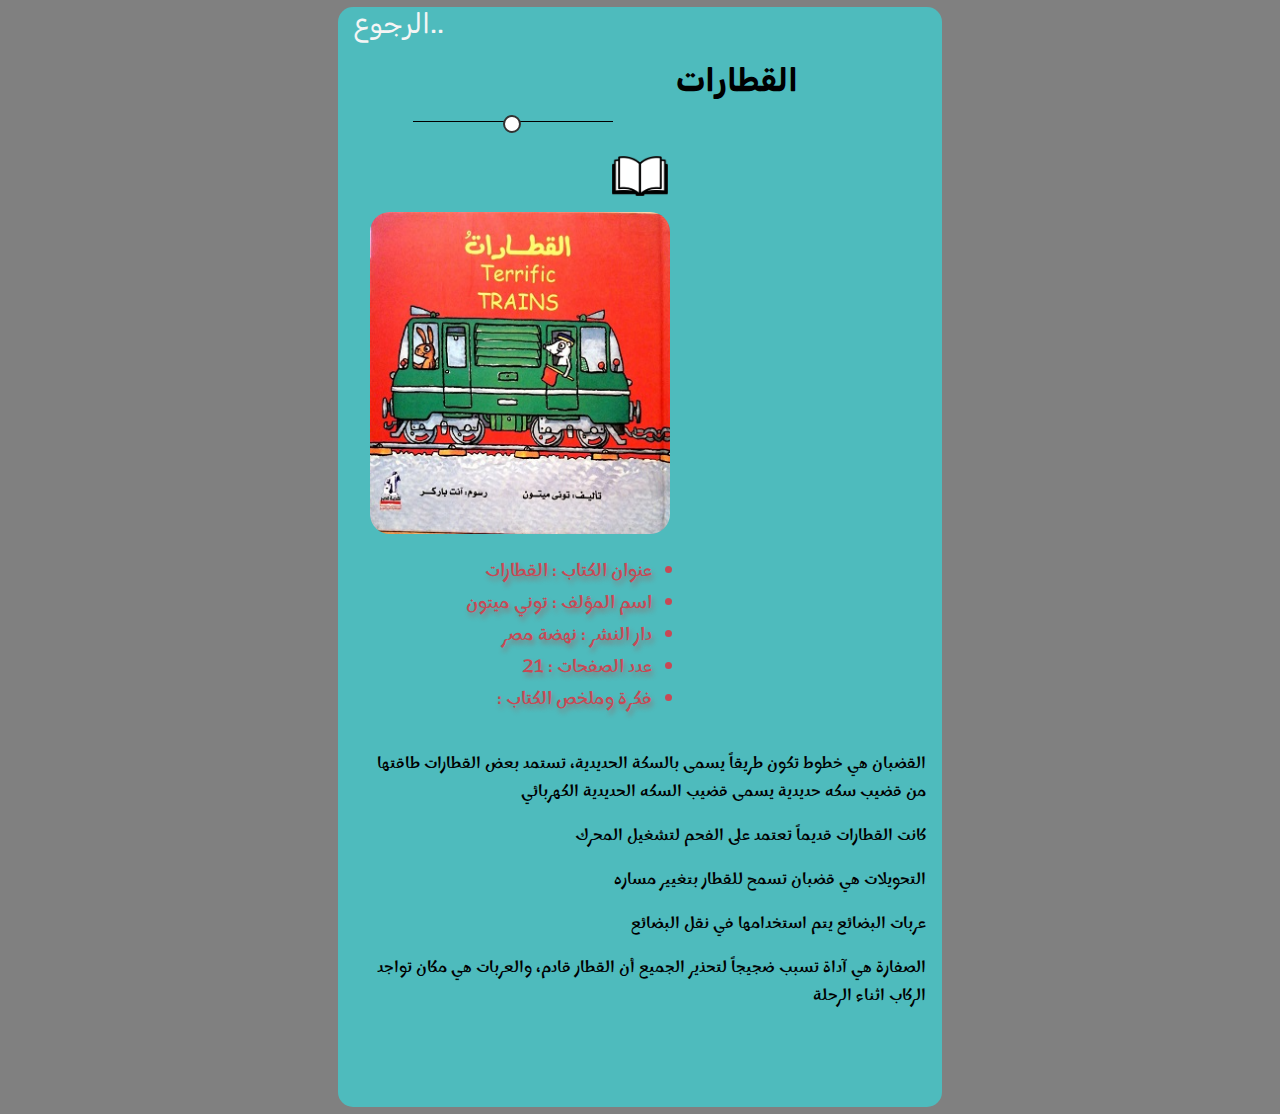
<file: trains.html>
<!DOCTYPE html>

<html>
<head>
  <title>Trains</title>
  <meta http-equiv="CONTENT-TYPE" content="text/html; charset=UTF-8">
  <meta name="viewport" content="width=device-width, initial-scale=1"/>
 <link rel="preconnect" href="https://fonts.googleapis.com">
<link rel="preconnect" href="https://fonts.gstatic.com" crossorigin>
<link href="https://fonts.googleapis.com/css2?family=El+Messiri:wght@400;500;600&family=Marhey:wght@300&family=Rubik:wght@300&display=swap" rel="stylesheet">
  <link rel="stylesheet" href="../branch.css">
  <link rel="stylesheet" href="../frame.css">
  
</head>
<body>
  <div class="container df ja">
    <div class="banner-s">
      <a href="../book.html" class="bakk pr">الرجوع..</a>
    <header>
      <div class="nav df">
      <h1>القطارات</h1>
      </div>
      <div class="li pr">
        <div class="linee">
          
        </div>
        <div class="circlee pr">
          
        </div>
        
      </div>
    </header>
      <section class="df ja">
        <img  
          src="../book.png" alt="lofo">
      </section>
 
      <article>
        <img  
          src="../trains.jpg" alt="photo">
      </article>
      <main>
        <div class="df">
          <ul dir="rtl" class="gh">
            <li>عنوان الكتاب : القطارات</li>
            <li>اسم المؤلف : توني ميتون</li>
            <li>دار النشر : نهضة مصر</li>
            <li>عدد الصفحات : 21</li>
            <li>فكرة وملخص الكتاب :</li>
          </ul>
        </div>
      </main>
      <footer>
        <p>القضبان هي خطوط تكون طريقاً يسمى بالسكة الحديدية، تستمد بعض القطارات طاقتها من قضيب سكه حديدية يسمى قضيب السكه الحديدية الكهربائي</p>
        <p>
          كانت القطارات قديماً تعتمد على الفحم لتشغيل المحرك
        </p>
        <p>التحويلات هي قضبان تسمح للقطار بتغيير مساره</p>
        <p>عربات البضائع يتم استخدامها في نقل البضائع</p>
        <p>
          الصفارة هي آداة تسبب ضجيجاً لتحذير الجميع أن القطار قادم، والعربات هي مكان تواجد الركاب اثناء الرحلة
        </p>
      </footer>
    </div>
  </div>
</body>
</html>
</file>
<file: frame.css>
.df {
  display: flex;
  }

.ja {
  justify-content: center;
  align-items: center;
  }

.pr {
  position: relative;
  }

.pa { 
  position: absolute;
  }

.sb {
  justify-content: space-between;
  }


.linee {
  height: 1px;
  width: 200px;
  background: black;
  }

.circlee {
  border: 2px solid #333;
  border-radius: 50%;
  background: white;
  width: 14px;
  height: 14px; 
  bottom: 6.5px; 
  left: 90px;
  }
.line {
  height: 1px;
  width: 100px;
  background: black;
  }


.circle {
  border: 2px solid #333;
  border-radius: 50%;
  background: white;
  width: 14px;
  height: 14px; 
  bottom: 6.5px; 
  left: 40px;
  }

.btn-shape {
  border: 2px #2417D0 solid;
  border-radius: 10px; 
  width: 200px;
  font-family: 'Marhey', sans-serif;
  }

.tc {
  text-align: center;
  }

.mt20 {
  margin-top: 20px;
  }

.mb20 {
  margin-bottom: 20px;
  }

.mt2 {
  margin-top: 2rem;
  }

.bakk {
  font-size: 28px;
  font-family: Rubik;
  text-decoration: none; 
  margin-left: 1rem;
   color: whitesmoke
  }
</file>
<file: main.css>
body {
  margin: 0;
  padding: 0;
  box-sizing: border-box;
  background: gray ; 
  height: 604px;
  }

.banner {
  background: #47C58E;
  height: 590px;
  width: 604px;
  border-radius: 15px;
  margin: 7px 14px
  }

header {
  height: 100px;
  }

header .head img {
  height: 50px;
  margin-top: 6px; margin-right: 4px
  }

header h1 {
font-family: 'Rubik', sans-serif;
  color: #97F643;
  margin-left: 130px;
  margin-top: 2px;
  font-size: 50px
  }
main {
  position: relative;
  }
.items {
  flex-direction: column;
  left: 70px;
  top: 100px;
font-family: 'Marhey', sans-serif;
  }

.items a {
  text-align: center; 
  margin-bottom: 2rem; 
  font-size: 30px;
  text-decoration: none;
  color: #21FD0
  }

footer {
  top: 370px;
  left: 1rem;
  }

footer p {
  color: #020039;
  font-family: 'El Messiri', sans-serif;
  font-size: 17px;
  margin: 10px 20px;
  direction: rtl
}

.bann {
  background: #4F1C44;
  height: 890px;
  width: 604px;
  border-radius: 15px;
  margin: 7px 14px
  }

.go{
  background: #1C464F;
  font-size: 35px;
  color: white;
font-family: 'El Messiri', sans-serif;
font-family: 'Marhey', sans-serif;
font-family: 'Rubik', sans-serif;  }

.linr {
  top: 20px;
  }

.item {
  flex-direction: 
  column;
  font-family: 'Rubik', sans-serif;
  margin-top: 70px;
  }

.item div{
  margin: 0.5rem; 
  text-align: center;
  font-size: 28px; 
  background: antiquewhite;
  height: 50px
  }
  

.item div a {
  color: darkslategrey;
  text-decoration: none
  }

div.special {
  height: auto; 
  font-size: 20px
  }
</file>
<file: branch.css>
@import url('https://fonts.googleapis.com/css2?family=Scheherazade+New&display=swap');
  body {
  margin: 0;
  padding: 0;
  box-sizing: border-box;
  background: gray ; 
  height: 604px;
  }

.banner-s {
  background: #4EBBBD;
  height: 1100px;
  width: 604px;
  border-radius: 15px;
  margin: 7px 14px
  }
.banner-b {
  background: #4EBBBD;
  height: 1050px;
  width: 604px;
  border-radius: 15px;
  margin: 7px 14px
  }

.banner-b section img {
  height: 40px; 
  margin: 1rem;
  }
.container .banner-b article img {
  width : 300px;
  height: 300px;
  margin-left: 2rem;
  border-radius: 20px
  }
.container .banner-d article img {
  width : 300px;
  height: 300px;
  margin-left: 2rem;
  border-radius: 20px
  }
.banner-s section img {
  height: 40px; 
  margin: 1rem;
  }
.container .banner-s article img {
  width : 300px;
  margin-left: 2rem;
  border-radius: 20px
  }
.banner {
  background: #4EBBBD;
  height: 850px;
  width: 604px;
  border-radius: 15px;
  margin: 7px 14px
  }
.banner section img {
  height: 40px; 
  margin: 1rem;
  }
.banner-d {
  background: #4EBBBD;
  height: 1000px;
  width: 604px;
  border-radius: 15px;
  margin: 7px 14px
  }

.banner-d section img {
  height: 40px; 
  margin: 1rem;
  }

.nav {
  flex-direction: row-reverse;
  }

.banner-s .nav h1,
.banner-b .nav h1, 
.banner-d .nav h1.mk{
  order: 2;
  font-family: "Rubik"; 
  text-align: center;
  margin-right: 9rem
  }
.banner-b .nav h1.po {
  order: 2;
  font-family: "Rubik"; 
  text-align: center;
  margin-right: 0rem
  }

.banner-s .nav h1.po {
  order: 2;
  font-family: "Rubik"; 
  text-align: center;
  margin-right: 5rem
  }
.nav h1 
{order: 2;
  font-family: "Rubik"; 
  text-align: center;
  margin-right: 5.3rem
}
  
.nav h1.ko 
{order: 2;
  font-family: "Rubik"; 
  text-align: center;
  margin-right: 7rem
}
  
header div.li {
  margin-left: 4.7rem;
  }

.container .banner article img {
  width : 300px;
  margin-left: 2rem;
  border-radius: 20px
  }

.container .banner-d article img {
  width : 300px;
  margin-left: 2rem;
  border-radius: 20px
  }
  

main div ul {
  margin-left: 6rem; 
  font-family: "Marhey";
  font-size: 18px;
  color: #C74955;
  text-shadow: 2px 4px 5px gray
  }

main div ul.gh {
  margin-left: 8rem; 
  font-family: "Marhey";
  font-size: 18px;
  color: #C74955;
  text-shadow: 2px 4px 5px gray
  }

footer {
  font-family: 'Marhey', serif; direction: rtl;
  margin-left: 1rem;
  margin-right: 1rem;
  }

footer p span {
  font-family: 'Scheherazade New', serif;
  color: #008000;
  }

footer p span span.span { 
  right: 14px; bottom: 2.3px;
  font-size: 12px; 
  }

footer p span span.spa {
  left: 15px;
  font-size: 12px;
  bottom: 2.3px
  }

h1.pos { 
  left: 50px
  }
</file>
